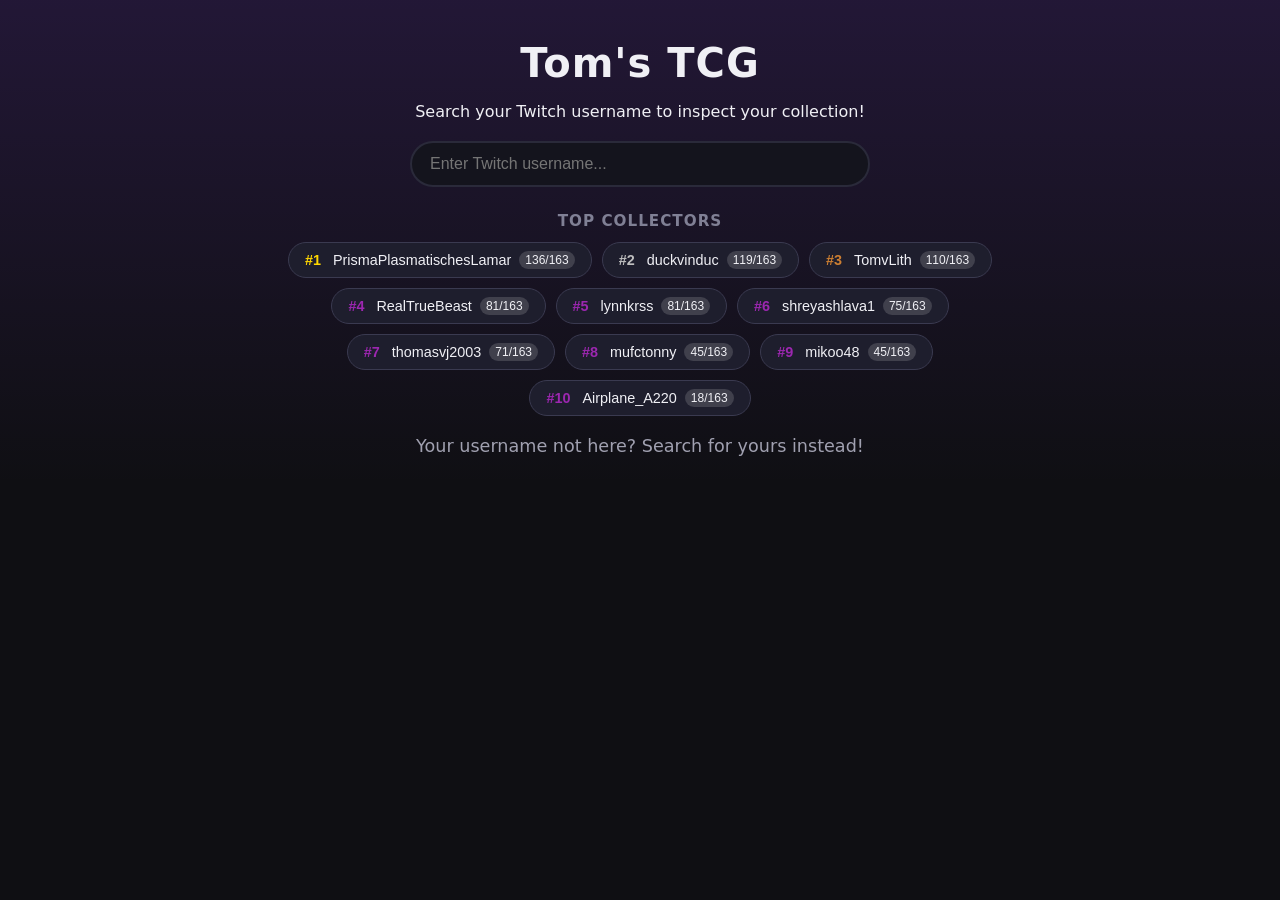
<file: index.html>
<!DOCTYPE html>
<html lang="en">
<head>
  <meta charset="UTF-8" />
  <meta name="viewport" content="width=device-width, initial-scale=1.0"/>
  <link rel="stylesheet" href="styles/indexstyle.css">
  <link rel="icon" type="image/x-icon" href="images/Twitch.jpg">
  <script src="scripts/indexscript.js" defer></script>
  <title>Stream TCG Collection Viewer</title>
</head>
<body>
  <header>
    <h1>Tom's TCG</h1>
    <p>Search your Twitch username to inspect your collection!</p>
    <div class="search-container">
      <input type="text" id="user-input" placeholder="Enter Twitch username..." />
    </div>
    <div class="leaderboard-container" id="leaderboard-box" style="display: none;">
      <span class="leaderboard-title">Top Collectors</span>
      <div class="leaderboard-chips" id="leaderboard-chips"></div>
    </div>
    <div class="stats-bar" id="stats">Your username not here? Search for yours instead!</div>
  </header>
  <main class="grid-container" id="grid"></main>
</body>
</html>
</file>
<file: styles/indexstyle.css>
:root {
    --bg-color: #0f0f13;
    --card-bg: #1a1a24;
    --accent-color: #9146FF;
    --text-color: #f0f0f5;
}

body {
    margin: 0;
    padding: 0;
    font-family: 'Segoe UI', system-ui, -apple-system, sans-serif;
    background-color: var(--bg-color);
    color: var(--text-color);
    min-height: 100vh;
    display: flex;
    flex-direction: column;
    align-items: center;
    overflow-x: hidden;
}

header {
    width: 100%;
    padding: 40px 20px 20px 20px;
    text-align: center;
    background: linear-gradient(180deg, rgba(145, 70, 255, 0.15) 0%, rgba(15, 15, 19, 0) 100%);
}

h1 {
    margin: 0 0 10px 0;
    font-size: 2.5rem;
    letter-spacing: 1px;
}

.search-container {
    margin: 20px auto 0 auto;
    display: flex;
    justify-content: center;
    gap: 10px;
    width: 100%;
    max-width: 500px;
    padding: 0 20px;
    box-sizing: border-box;
}

input[type="text"] {
    width: 100%;
    padding: 12px 18px;
    font-size: 1rem;
    border-radius: 25px;
    border: 2px solid #2a2a3a;
    background: #14141d;
    color: #fff;
    outline: none;
    transition: border-color 0.2s;
}

input[type="text"]:focus {
    border-color: var(--accent-color);
}

.stats-bar {
    margin: 20px 0 10px 0;
    font-size: 1.1rem;
    color: #a0a0b0;
}

.leaderboard-container {
    margin-top: 25px;
    display: flex;
    flex-direction: column;
    align-items: center;
    gap: 12px;
}

.leaderboard-title {
    font-size: 0.95rem;
    text-transform: uppercase;
    letter-spacing: 1px;
    color: #808095;
    font-weight: bold;
}

.leaderboard-chips {
    display: flex;
    flex-wrap: wrap;
    justify-content: center;
    gap: 10px;
    max-width: 800px;
    width: 100%;
    padding: 0 10px;
}

.user-chip {
    background: #1e1e2d;
    border: 1px solid #3a3a50;
    color: var(--text-color);
    padding: 8px 16px;
    border-radius: 20px;
    cursor: pointer;
    font-size: 0.9rem;
    transition: all 0.2s ease;
    display: flex;
    align-items: center;
    gap: 8px;
}

.user-chip:hover {
    background: var(--accent-color);
    border-color: var(--accent-color);
    transform: translateY(-2px);
}

.user-chip .badge {
    background: rgba(255, 255, 255, 0.15);
    padding: 2px 6px;
    border-radius: 10px;
    font-size: 0.75rem;
}

.grid-container {
    display: grid;
    grid-template-columns: repeat(auto-fill, minmax(260px, 1fr));
    gap: 25px;
    width: 90%;
    max-width: 1200px;
    padding: 20px 0 60px 0;
}

.card-item {
    background: var(--card-bg);
    border-radius: 12px;
    overflow: hidden;
    border: 1px solid #2a2a3c;
    box-shadow: 0 8px 16px rgba(0,0,0,0.4);
    transition: transform 0.2s, box-shadow 0.2s;
    display: flex;
    flex-direction: column;
    align-items: center;
    padding-bottom: 10px;
}

.card-item:hover {
    transform: translateY(-5px);
    box-shadow: 0 12px 24px rgba(145, 70, 255, 0.2);
    border-color: var(--accent-color);
}

.card-template-wrapper {
    position: relative;
    width: 240px;
    height: 337.5px;
    background-size: cover;
    background-position: center;
    border-radius: 12px;
    overflow: hidden;
    box-sizing: border-box;
    margin: 15px auto 10px auto;
}

.card-dynamic-title {
    position: absolute;
    top: 13.5px;
    left: 18px;
    font-size: 15px;
    font-weight: bold;
    color: #000;
}

.card-dynamic-image-container {
    position: absolute;
    top: 35px;
    left: 9px;
    width: 218px;
    height: 143px;
    background: #ffffff;
    display: flex;
    justify-content: center;
    align-items: center;
    overflow: hidden;
    border: 2px solid #0b1c4c;
}

.card-dynamic-image {
    width: 100%;
    height: 100%;
    object-fit: contain;
}

.card-dynamic-desc {
    position: absolute;
    top: 198px;
    left: 21px;
    width: 198px;
    height: 82px;
    font-size: 13px;
    color: #222;
    line-height: 1.3;
    overflow: hidden;
}

.card-dynamic-id {
    position: absolute;
    bottom: 11px;
    right: 18px;
    font-size: 20px;
    font-weight: bold;
    color: #ffffff;
}

.card-details {
    padding: 0 15px;
    display: flex;
    flex-direction: column;
    width: 100%;
    box-sizing: border-box;
}

.card-count {
    display: inline-block;
    align-self: flex-start;
    background: var(--accent-color);
    color: white;
    font-size: 0.8rem;
    font-weight: bold;
    padding: 3px 8px;
    border-radius: 12px;
}

.empty-state {
    text-align: center;
    color: #606075;
    font-size: 1.2rem;
    margin-top: 50px;
    grid-column: 1 / -1;
}
</file>
